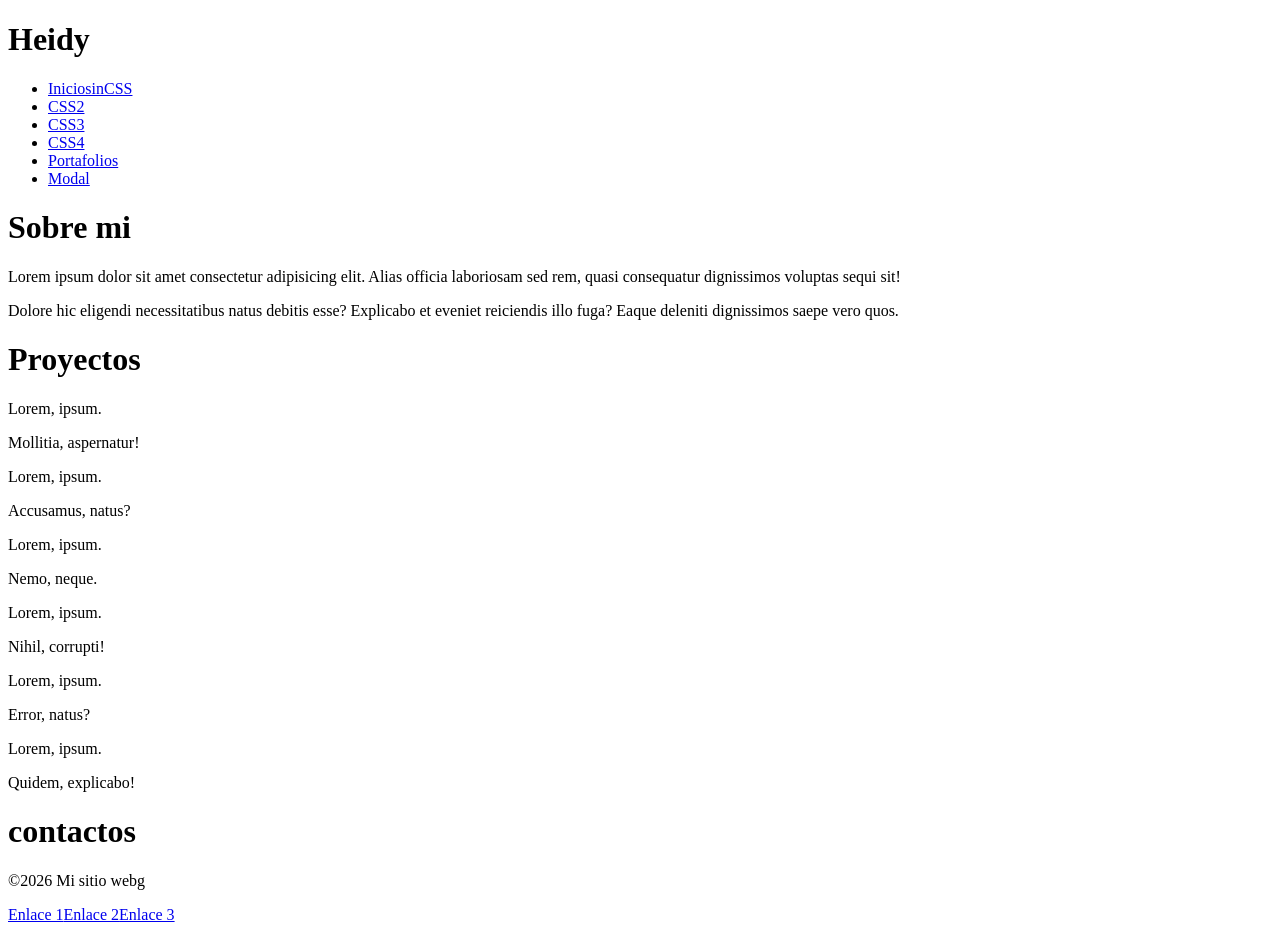
<file: index.html>
<!DOCTYPE html>
<html lang="en">
<head>
    <meta charset="UTF-8">
    <meta name="viewport" content="width=device-width, initial-scale=1.0">
    <title>Informacion</title>
</head>
<body>
  <h1>Heidy</h1>
    <nav>
    <ul>
        <li><a href="index.html">IniciosinCSS</a></li>
        <li><a href="index2.html">CSS2</a></li>
        <li><a href="index3.html">CSS3</a></li>
        <li><a href="index4.html">CSS4</a></li>
        <li><a href="portafolio.html">Portafolios</a></li>
        <li><a href="Modal.html">Modal</a></li>
    </ul>
  </nav>
  <h1>Sobre mi</h1>
  <section id="sobremi">
    <p>Lorem ipsum dolor sit amet consectetur adipisicing elit. Alias officia laboriosam sed rem, quasi consequatur dignissimos voluptas sequi sit!</p>
    <p>Dolore hic eligendi necessitatibus natus debitis esse? Explicabo et eveniet reiciendis illo fuga? Eaque deleniti dignissimos saepe vero quos.</p>
  </section>
  <h1>Proyectos</h1>
  <section>
    <article>
        <p>Lorem, ipsum.</p>
        <p>Mollitia, aspernatur!</p>
    </article>
    <article>
        <p>Lorem, ipsum.</p>
        <p>Accusamus, natus?</p>
    </article>
    <article>
        <p>Lorem, ipsum.</p>
        <p>Nemo, neque.</p>
    </article>
  </section>
  <section>
    <article>
        <p>Lorem, ipsum.</p>
        <p>Nihil, corrupti!</p>
    </article>
    <article>
        <p>Lorem, ipsum.</p>
        <p>Error, natus?</p>
    </article>
    <article>
        <p>Lorem, ipsum.</p>
        <p>Quidem, explicabo!</p>
    </article>
  </section>
  <h1>contactos</h1>
  <footer>
    <p>&copy;2026 Mi sitio webg</p>
<nav><a href="Estilo2.css">Enlace 1</a><a href="Estilo3.css">Enlace 2</a><a href="Estilo4.css">Enlace 3</a></nav>  </footer>

</body>
</html>
</file>
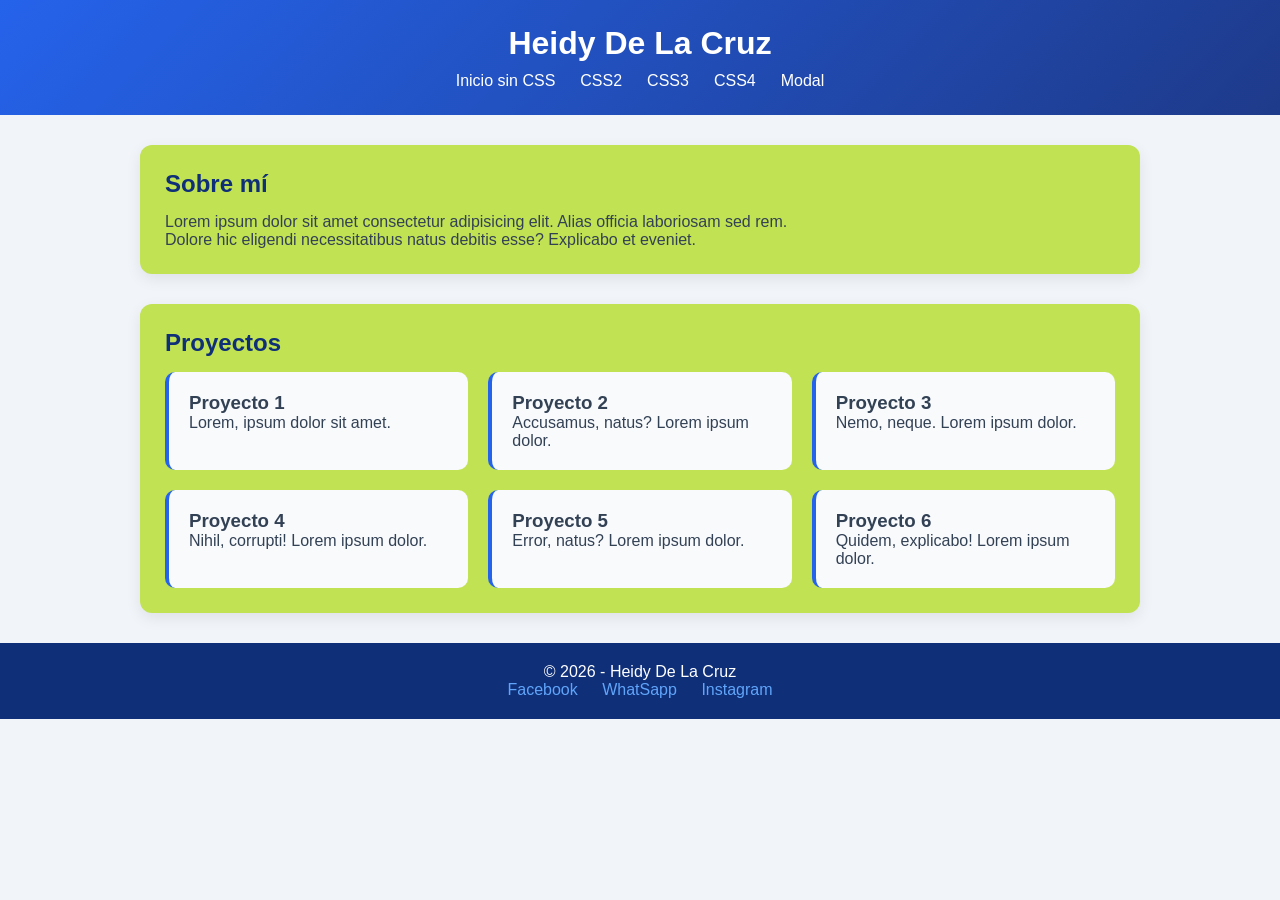
<file: index2.html>
<!DOCTYPE html>
<html lang="es">
<head>
    <meta charset="UTF-8">
    <meta name="viewport" content="width=device-width, initial-scale=1.0">
    <title>Portafolio - Heidy</title>
    <link rel="stylesheet" href="Estilo2.css">
</head>

<body>

    <!-- HEADER -->
    <header>
        <h1>Heidy De La Cruz</h1>
        <nav>
            <ul>
                <li><a href="index.html">Inicio sin CSS</a></li>
                <li><a href="index2.html">CSS2</a></li>
                <li><a href="index3.html">CSS3</a></li>
                <li><a href="index4.html">CSS4</a></li>
                <li><a href="Modal.html">Modal</a></li>
            </ul>
        </nav>
    </header>

    <!-- SOBRE MI -->
    <main>

        <section id="sobremi">
            <h2>Sobre mí</h2>
            <p>Lorem ipsum dolor sit amet consectetur adipisicing elit. Alias officia laboriosam sed rem.</p>
            <p>Dolore hic eligendi necessitatibus natus debitis esse? Explicabo et eveniet.</p>
        </section>

        <!-- PROYECTOS -->
        <section id="proyectos">
            <h2>Proyectos</h2>

            <div class="grid">
                <article>
                    <h3>Proyecto 1</h3>
                    <p>Lorem, ipsum dolor sit amet.</p>
                </article>

                <article>
                    <h3>Proyecto 2</h3>
                    <p>Accusamus, natus? Lorem ipsum dolor.</p>
                </article>

                <article>
                    <h3>Proyecto 3</h3>
                    <p>Nemo, neque. Lorem ipsum dolor.</p>
                </article>

                <article>
                    <h3>Proyecto 4</h3>
                    <p>Nihil, corrupti! Lorem ipsum dolor.</p>
                </article>

                <article>
                    <h3>Proyecto 5</h3>
                    <p>Error, natus? Lorem ipsum dolor.</p>
                </article>

                <article>
                    <h3>Proyecto 6</h3>
                    <p>Quidem, explicabo! Lorem ipsum dolor.</p>
                </article>
            </div>
        </section>

    </main>

    <!-- FOOTER -->
    <footer>
        <p>&copy; 2026 - Heidy De La Cruz</p>
        <div class="links">
            <a href="#">Facebook</a>
            <a href="#">WhatSapp</a>
            <a href="#">Instagram</a>
        </div>
    </footer>

</body>
</html>
</file>
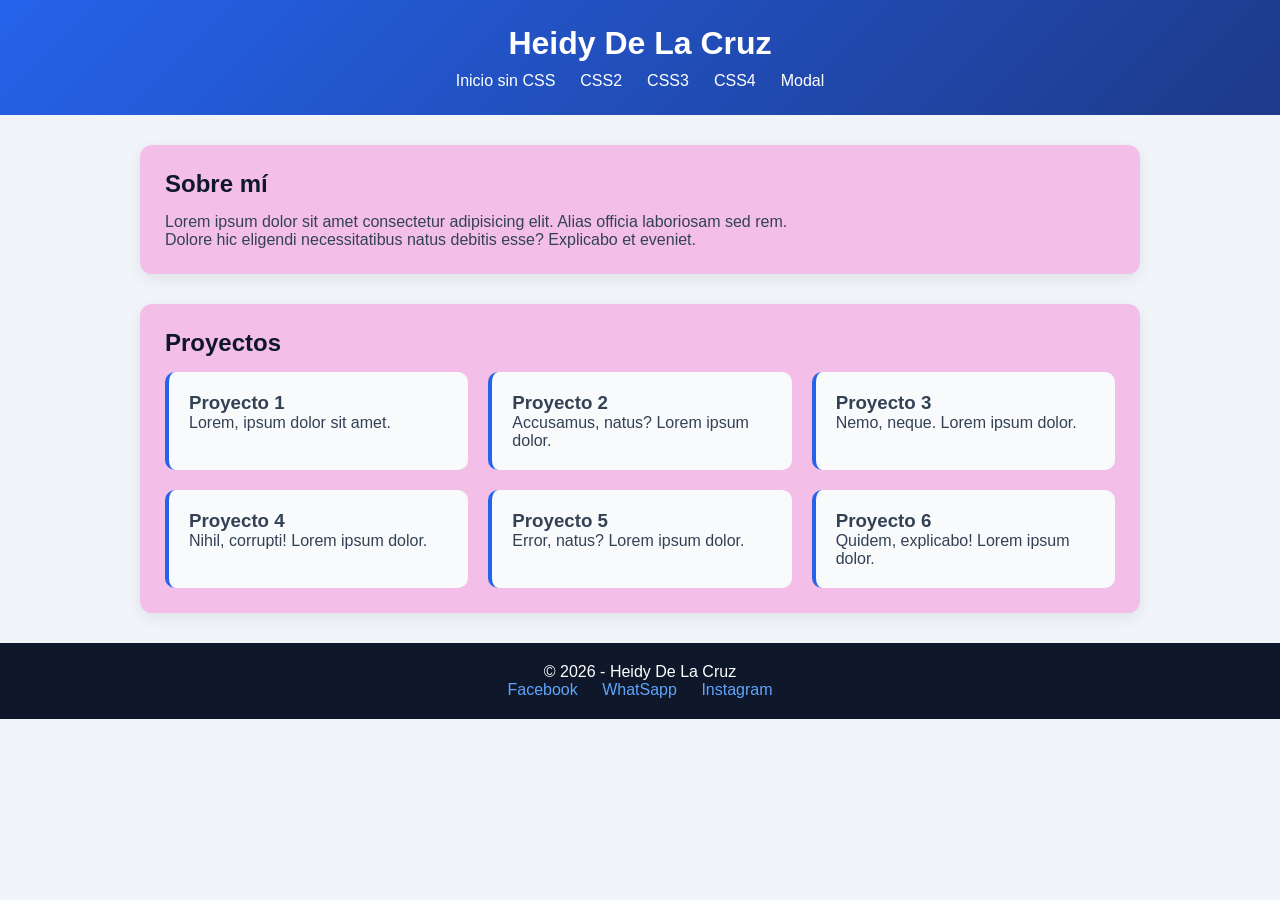
<file: index3.html>
<!DOCTYPE html>
<html lang="es">
<head>
    <meta charset="UTF-8">
    <meta name="viewport" content="width=device-width, initial-scale=1.0">
    <title>Portafolio - Heidy</title>
    <link rel="stylesheet" href="Estilo3.css">
</head>

<body>

    <!-- HEADER -->
    <header>
        <h1>Heidy De La Cruz</h1>
        <nav>
            <ul>
                <li><a href="index.html">Inicio sin CSS</a></li>
                <li><a href="index2.html">CSS2</a></li>
                <li><a href="index3.html">CSS3</a></li>
                <li><a href="index4.html">CSS4</a></li>
                <li><a href="Modal.html">Modal</a></li>
            </ul>
        </nav>
    </header>

    <!-- SOBRE MI -->
    <main>

        <section id="sobremi">
            <h2>Sobre mí</h2>
            <p>Lorem ipsum dolor sit amet consectetur adipisicing elit. Alias officia laboriosam sed rem.</p>
            <p>Dolore hic eligendi necessitatibus natus debitis esse? Explicabo et eveniet.</p>
        </section>

        <!-- PROYECTOS -->
        <section id="proyectos">
            <h2>Proyectos</h2>

            <div class="grid">
                <article>
                    <h3>Proyecto 1</h3>
                    <p>Lorem, ipsum dolor sit amet.</p>
                </article>

                <article>
                    <h3>Proyecto 2</h3>
                    <p>Accusamus, natus? Lorem ipsum dolor.</p>
                </article>

                <article>
                    <h3>Proyecto 3</h3>
                    <p>Nemo, neque. Lorem ipsum dolor.</p>
                </article>

                <article>
                    <h3>Proyecto 4</h3>
                    <p>Nihil, corrupti! Lorem ipsum dolor.</p>
                </article>

                <article>
                    <h3>Proyecto 5</h3>
                    <p>Error, natus? Lorem ipsum dolor.</p>
                </article>

                <article>
                    <h3>Proyecto 6</h3>
                    <p>Quidem, explicabo! Lorem ipsum dolor.</p>
                </article>
            </div>
        </section>

    </main>

    <!-- FOOTER -->
    <footer>
        <p>&copy; 2026 - Heidy De La Cruz</p>
        <div class="links">
            <a href="#">Facebook</a>
            <a href="#">WhatSapp</a>
            <a href="#">Instagram</a>
        </div>
    </footer>

</body>
</html>
</file>
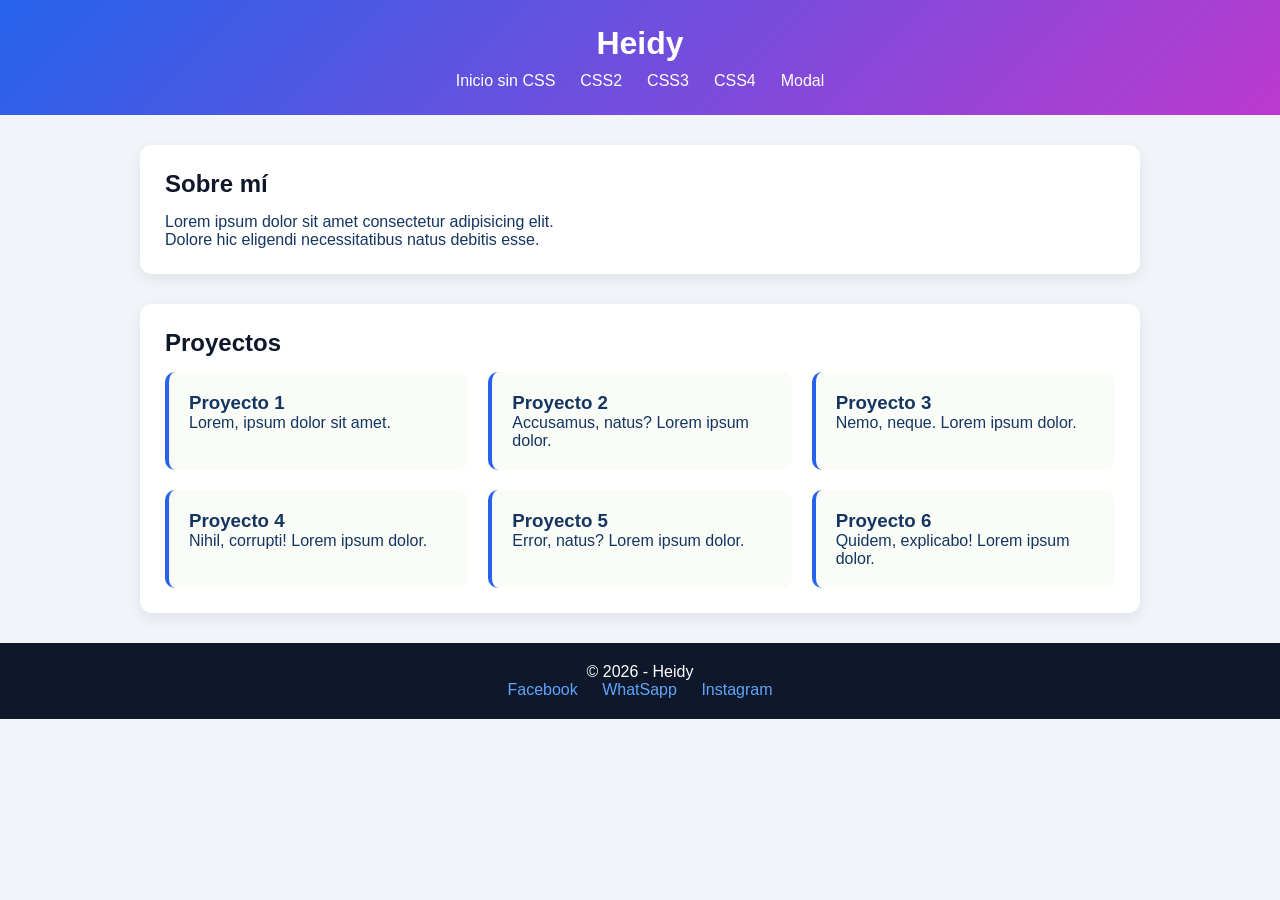
<file: index4.html>
<!DOCTYPE html>
<html lang="es">
<head>
    <meta charset="UTF-8">
    <meta name="viewport" content="width=device-width, initial-scale=1.0">
    <title>Portafolio - Heidy</title>
    <link rel="stylesheet" href="Estilo4.css">
</head>

<body>

    <!-- HEADER -->
    <header>
        <h1>Heidy</h1>
        <nav>
            <ul>
                <li><a href="index.html">Inicio sin CSS</a></li>
                <li><a href="index2.html">CSS2</a></li>
                <li><a href="index3.html">CSS3</a></li>
                <li><a href="index4.html">CSS4</a></li>
                <li><a href="Modal.html">Modal</a></li>
            </ul>
        </nav>
    </header>

    <!-- CONTENIDO -->
    <main>

        <!-- SOBRE MI -->
        <section id="sobremi">
            <h2>Sobre mí</h2>
            <p>Lorem ipsum dolor sit amet consectetur adipisicing elit.</p>
            <p>Dolore hic eligendi necessitatibus natus debitis esse.</p>
        </section>

        <!-- PROYECTOS -->
        <section id="proyectos">
            <h2>Proyectos</h2>

            <div class="grid">
                <article>
                    <h3>Proyecto 1</h3>
                    <p>Lorem, ipsum dolor sit amet.</p>
                </article>

                <article>
                    <h3>Proyecto 2</h3>
                    <p>Accusamus, natus? Lorem ipsum dolor.</p>
                </article>

                <article>
                    <h3>Proyecto 3</h3>
                    <p>Nemo, neque. Lorem ipsum dolor.</p>
                </article>

                <article>
                    <h3>Proyecto 4</h3>
                    <p>Nihil, corrupti! Lorem ipsum dolor.</p>
                </article>

                <article>
                    <h3>Proyecto 5</h3>
                    <p>Error, natus? Lorem ipsum dolor.</p>
                </article>

                <article>
                    <h3>Proyecto 6</h3>
                    <p>Quidem, explicabo! Lorem ipsum dolor.</p>
                </article>
            </div>

        </section>

    </main>

    <!-- FOOTER -->
    <footer>
        <p>&copy; 2026 - Heidy</p>
        <div class="links">
            <a href="#">Facebook</a>
            <a href="#">WhatSapp</a>
            <a href="#">Instagram</a>
        </div>
    </footer>

</body>
</html>
</file>
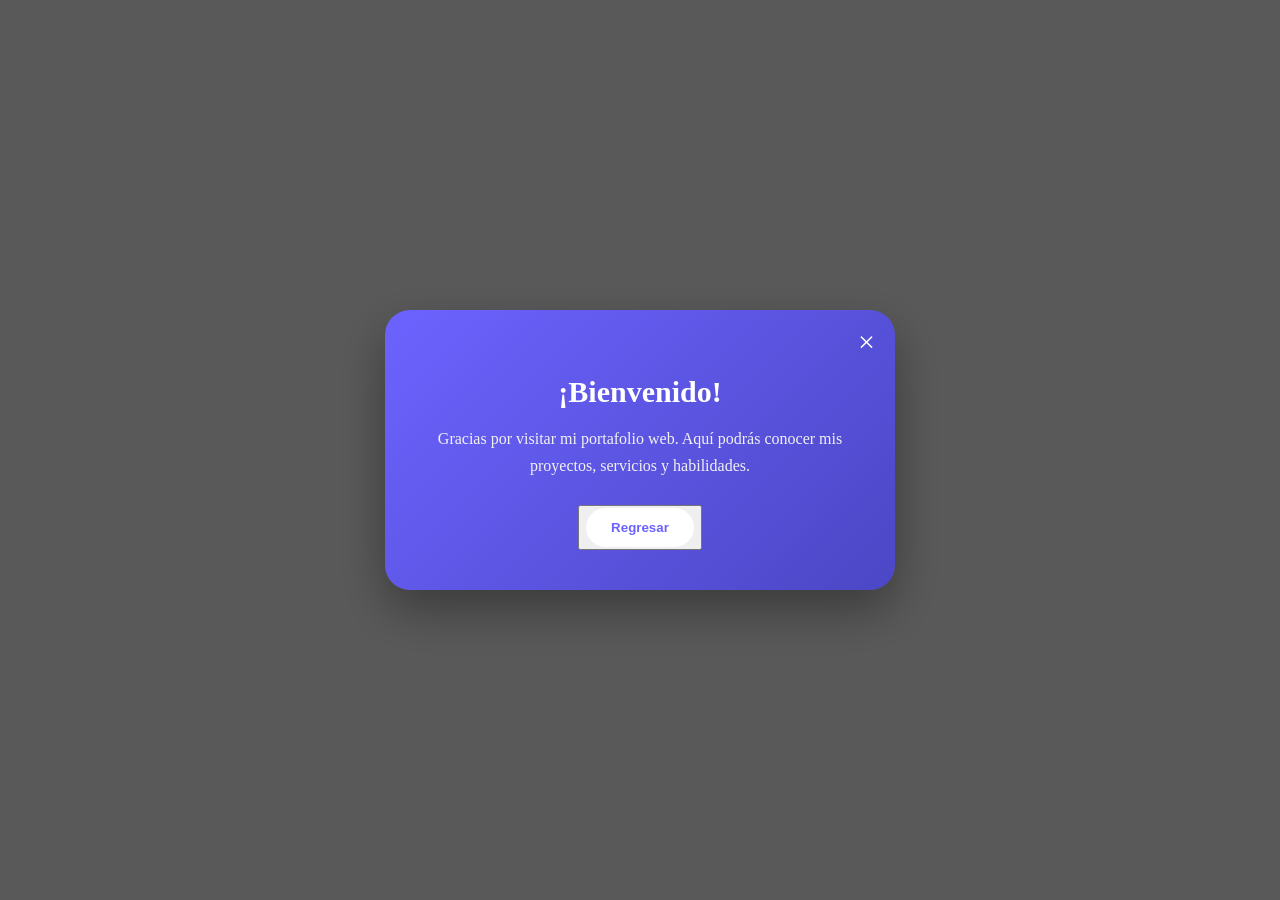
<file: Modal.html>
<!DOCTYPE html>
<html lang="en">
<head>
    <meta charset="UTF-8">
    <meta name="viewport" content="width=device-width, initial-scale=1.0">
    <title>Document</title>
    <link rel="stylesheet" href="modal.css">
</head>
<body>
    <div class="modal" id="modal">

    <div class="contenido">

        <span class="cerrar" id="cerrar">
            &times;
        </span>

        <h2>¡Bienvenido!</h2>

        <p>
            Gracias por visitar mi portafolio web.
            Aquí podrás conocer mis proyectos,
            servicios y habilidades.
        </p>

        <button>
            <a href="index.html" class="btn-regresar">
             Regresar
            </a>
        </button>
        

    </div>

    </div>
    <script>

const modal = document.getElementById("modal");
const cerrar = document.getElementById("cerrar");

/* ABRIR */
window.onload = () => {
    modal.classList.add("active");
};

/* CERRAR */
cerrar.onclick = () => {
    modal.classList.remove("active");
};

/* CERRAR FUERA */
window.onclick = (e) => {

    if(e.target == modal){
        modal.classList.remove("active");
    }

};

</script>
</body>
</html>
</file>
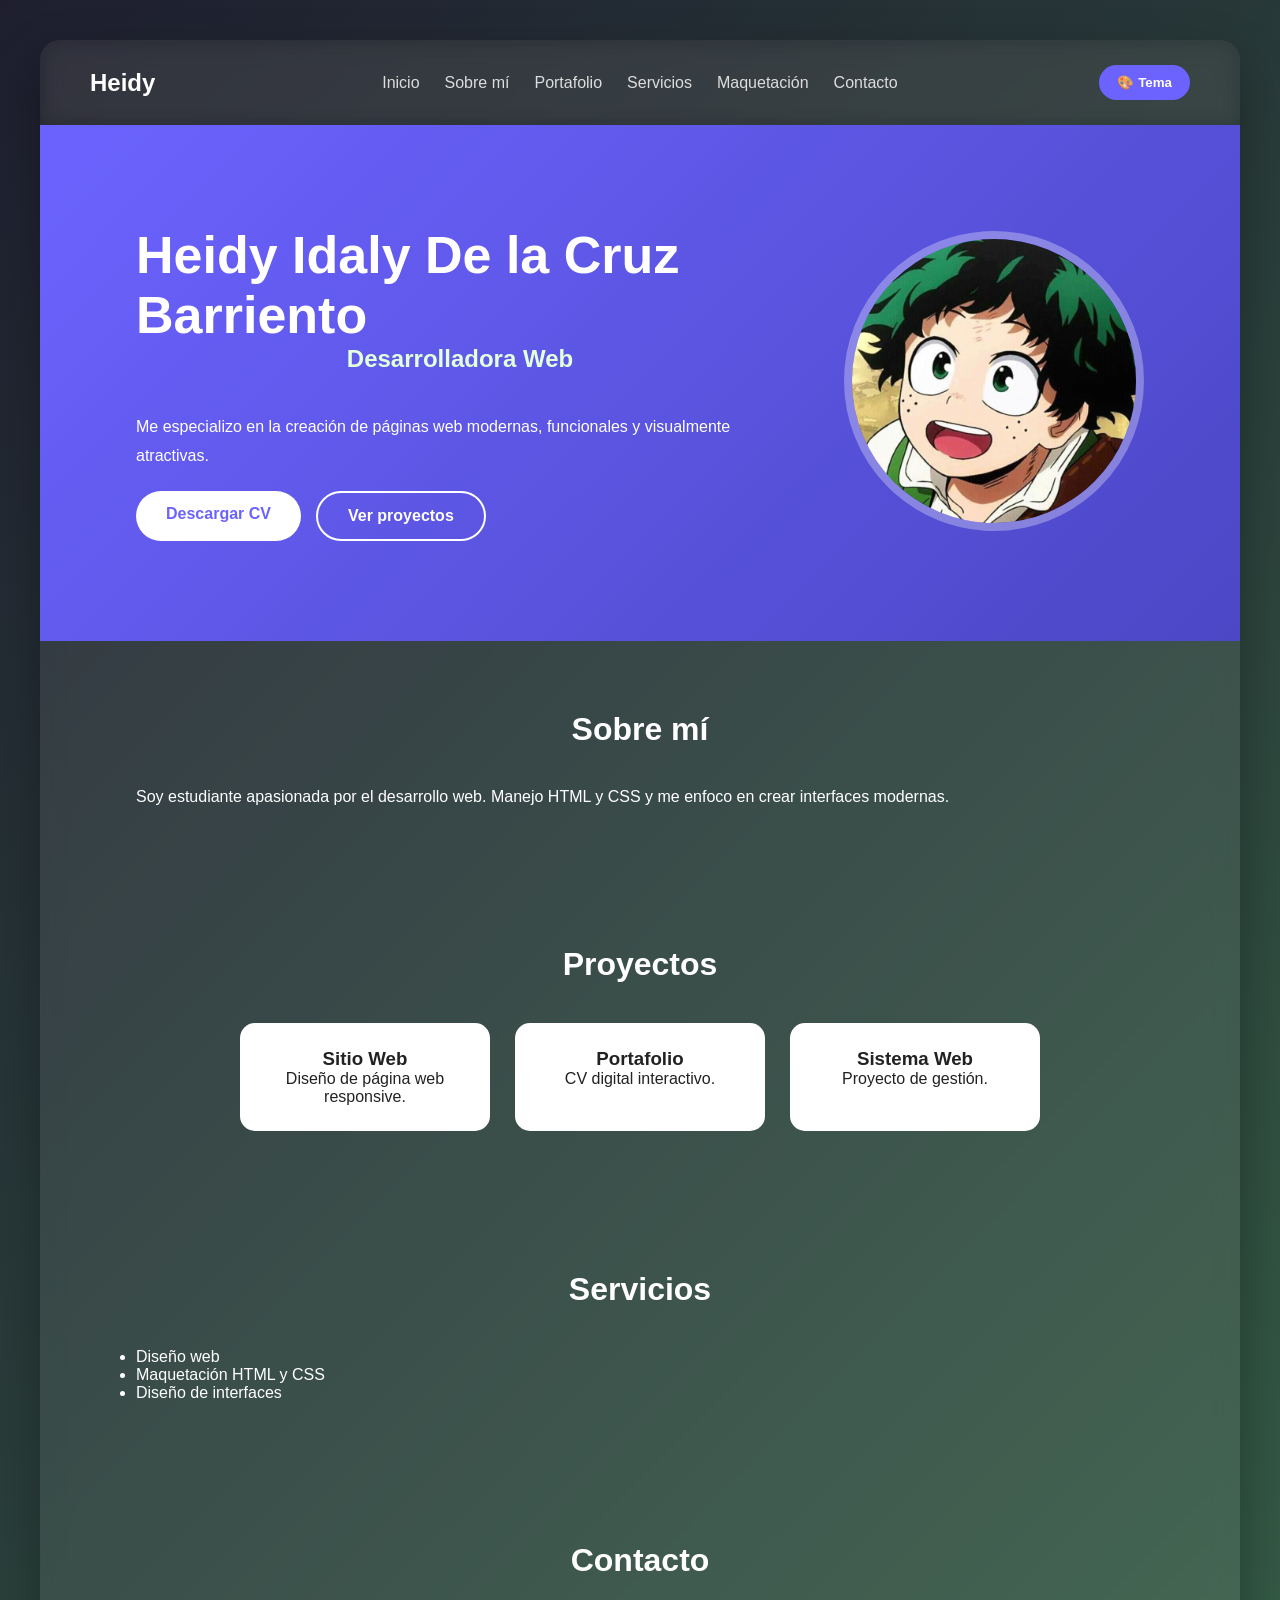
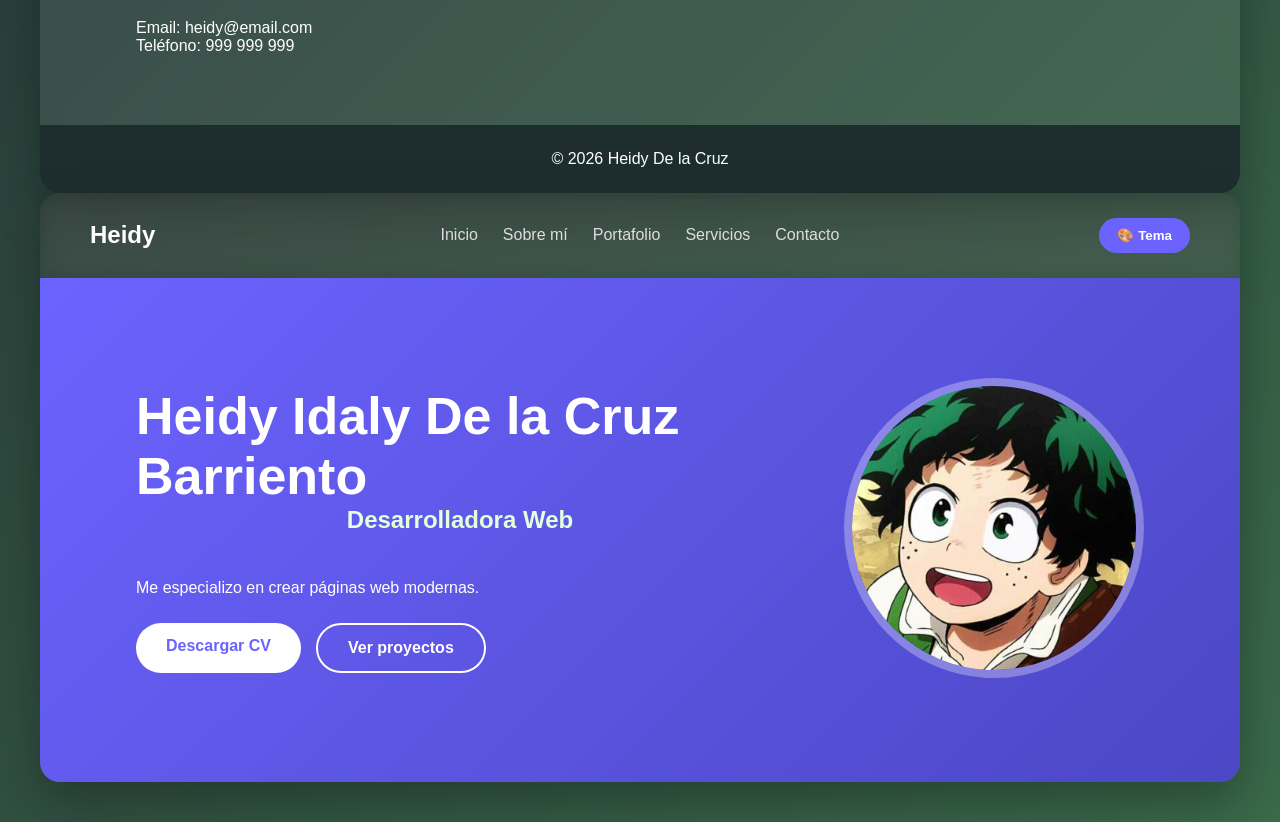
<file: portafolio.html>
<!DOCTYPE html>
<html lang="en">
<head>
    <meta charset="UTF-8">
    <meta name="viewport" content="width=device-width, initial-scale=1.0">
    <title>Document</title>
    <link rel="stylesheet" href="portafolio.css">
</head>

<body>

<div class="container">

    <!-- HEADER -->
    <header>

        <a href="#" class="logo">Heidy</a>

        <!-- BOTON HAMBURGUESA -->
        <div class="menu-toggle" id="menu-toggle">
            ☰
        </div>
        <!-- NAVBAR -->
        <nav class="navbar" id="navbar">
            <a href="#inicio" class="active">Inicio</a>
            <a href="#sobre">Sobre mí</a>
            <a href="#proyectos">Portafolio</a>
            <a href="#servicios">Servicios</a>
            <a href="index.html">Maquetación</a>
            <a href="#contacto">Contacto</a>
        </nav>

        <!-- BOTON TEMA -->
    <button class="theme-btn" id="theme-btn">
    🎨 Tema
    </button>

<!-- PALETA -->
    <div class="color-picker" id="color-picker">

    <span class="color color1" data-color="#6c63ff"></span>

    <span class="color color2" data-color="#ff6b6b"></span>

    <span class="color color3" data-color="#00b894"></span>

    <span class="color color4" data-color="#f39c12"></span>

    <span class="color color5" data-color="#e84393"></span>

    </div>
    </header>

    <!-- PORTADA -->
    <section id="inicio" class="inicio">

        <div class="inicio-detalle">
            <h1>Heidy Idaly De la Cruz Barriento</h1>
            <h2>Desarrolladora Web</h2>

            <p>
                Me especializo en la creación de páginas web modernas,
                funcionales y visualmente atractivas.
            </p>

            <div class="botones">
                <a href="cv_heidy.pdf.pdf" download class="btn btn-primary">
                    Descargar CV
                </a>

                <a href="#proyectos" class="btn btn-outline">
                    Ver proyectos
                </a>
            </div>
        </div>

        <div class="perfil">
            <img src="deku.jpg" alt="Foto de perfil">
        </div>

    </section>

    <!-- SOBRE MÍ -->
    <section id="sobre">
        <h2>Sobre mí</h2>

        <p>
            Soy estudiante apasionada por el desarrollo web.
            Manejo HTML y CSS y me enfoco en crear interfaces modernas.
        </p>
    </section>

    <!-- PROYECTOS -->
    <section id="proyectos">

        <h2>Proyectos</h2>

        <div class="cards">

            <div class="card">
                <h3>Sitio Web</h3>
                <p>Diseño de página web responsive.</p>
            </div>

            <div class="card">
                <h3>Portafolio</h3>
                <p>CV digital interactivo.</p>
            </div>

            <div class="card">
                <h3>Sistema Web</h3>
                <p>Proyecto de gestión.</p>
            </div>

        </div>

    </section>

    <!-- SERVICIOS -->
    <section id="servicios">
        <h2>Servicios</h2>

        <ul>
            <li>Diseño web</li>
            <li>Maquetación HTML y CSS</li>
            <li>Diseño de interfaces</li>
        </ul>
    </section>

    <!-- CONTACTO -->
    <section id="contacto">
        <h2>Contacto</h2>

        <p>Email: heidy@email.com</p>
        <p>Teléfono: 999 999 999</p>
    </section>

    <!-- FOOTER -->
    <footer>
        <p>&copy; 2026 Heidy De la Cruz</p>
    </footer>

</div>
<!DOCTYPE html>
<html lang="es">
<head>
    <meta charset="UTF-8">
    <meta name="viewport" content="width=device-width, initial-scale=1.0">
    <title>Portafolio</title>
    <link rel="stylesheet" href="portafolio.css">
</head>

<body>

<div class="container">

    <!-- HEADER -->
    <header>

        <a href="#" class="logo">Heidy</a>

        <!-- HAMBURGUESA -->
        <div class="menu-toggle" id="menu-toggle">☰</div>

        <!-- NAV -->
        <nav class="navbar" id="navbar">
            <a href="#inicio">Inicio</a>
            <a href="#sobre">Sobre mí</a>
            <a href="#proyectos">Portafolio</a>
            <a href="#servicios">Servicios</a>
            <a href="#contacto">Contacto</a>
        </nav>

        <!-- BOTON TEMA -->
        <button class="theme-btn" id="theme-btn">🎨 Tema</button>

        <!-- PALETA -->
        <div class="color-picker" id="color-picker">
            <span class="color color1" data-color="#6c63ff"></span>
            <span class="color color2" data-color="#ff6b6b"></span>
            <span class="color color3" data-color="#00b894"></span>
            <span class="color color4" data-color="#f39c12"></span>
            <span class="color color5" data-color="#e84393"></span>
        </div>

    </header>

    <!-- PORTADA -->
    <section id="inicio" class="inicio">
        <div class="inicio-detalle">
            <h1>Heidy Idaly De la Cruz Barriento</h1>
            <h2>Desarrolladora Web</h2>
            <p>Me especializo en crear páginas web modernas.</p>

            <div class="botones">
                <a href="cv.pdf" download class="btn btn-primary">Descargar CV</a>
                <a href="#proyectos" class="btn btn-outline">Ver proyectos</a>
            </div>
        </div>

        <div class="perfil">
            <img src="deku.jpg" alt="Foto">
        </div>
    </section>

</div>

<!-- ✅ SCRIPT AL FINAL (ARREGLA TODO) -->
<script>
document.addEventListener("DOMContentLoaded", () => {

    const menuToggle = document.getElementById("menu-toggle");
    const navbar = document.getElementById("navbar");

    menuToggle.addEventListener("click", () => {
        navbar.classList.toggle("active");
    });

    const themeBtn = document.getElementById("theme-btn");
    const colorPicker = document.getElementById("color-picker");

    themeBtn.addEventListener("click", () => {
        colorPicker.classList.toggle("active");
    });

    const colors = document.querySelectorAll(".color");

    colors.forEach(color => {
        color.addEventListener("click", () => {
            const selectedColor = color.getAttribute("data-color");

            document.documentElement.style.setProperty("--primary", selectedColor);
            document.documentElement.style.setProperty("--secondary", selectedColor);
        });
    });

});
</script>
</body>
</html>
</file>
<file: Estilo2.css>
/* RESET */
*{
    margin: 0;
    padding: 0;
    box-sizing: border-box;
    font-family: 'Segoe UI', sans-serif;
}

/* COLORES */
:root{
    --bg: #f1f5f9;
    --primary: #2563eb;
    --dark: #0f2f78;
    --text: #334155;
    --white: #ffffff;
}

/* BODY */
body{
    background: var(--bg);
    color: var(--text);
}

/* HEADER */
header{
    background: linear-gradient(135deg, #2563eb, #1e3a8a);
    color: white;
    padding: 25px;
    text-align: center;
}

nav ul{
    list-style: none;
    display: flex;
    justify-content: center;
    gap: 25px;
    margin-top: 10px;
}

nav a{
    color: white;
    text-decoration: none;
    transition: 0.3s;
}

nav a:hover{
    color: #8a7ae6;
}

/* SECCIONES */
section{
    max-width: 1000px;
    margin: 30px auto;
    background: rgb(193, 226, 83);
    padding: 25px;
    border-radius: 12px;
    box-shadow: 0 5px 15px rgba(0,0,0,0.08);
}

h2{
    margin-bottom: 15px;
    color: var(--dark);
}

/* GRID */
.grid{
    display: grid;
    grid-template-columns: repeat(auto-fit, minmax(250px, 1fr));
    gap: 20px;
}

/* CARDS */
article{
    background: #f8fafc;
    padding: 20px;
    border-radius: 10px;
    border-left: 4px solid var(--primary);
    transition: 0.3s;
}

article:hover{
    transform: translateY(-5px);
    box-shadow: 0 8px 20px rgba(0,0,0,0.1);
}

/* FOOTER */
footer{
    background: var(--dark);
    color: white;
    text-align: center;
    padding: 20px;
}

.links a{
    color: #60a5fa;
    margin: 10px;
    text-decoration: none;
}

.links a:hover{
    color: white;
}
</file>
<file: Estilo3.css>
/* RESET */
*{
    margin: 0;
    padding: 0;
    box-sizing: border-box;
    font-family: 'Segoe UI', sans-serif;
}

/* COLORES */
:root{
    --bg: #f1f5f9;
    --primary: #2563eb;
    --dark: #0f172a;
    --text: #334155;
    --white: #ffffff;
}

/* BODY */
body{
    background: var(--bg);
    color: var(--text);
}

/* HEADER */
header{
    background: linear-gradient(135deg, #2563eb, #1e3a8a);
    color: white;
    padding: 25px;
    text-align: center;
}

nav ul{
    list-style: none;
    display: flex;
    justify-content: center;
    gap: 25px;
    margin-top: 10px;
}

nav a{
    color: white;
    text-decoration: none;
    transition: 0.3s;
}

nav a:hover{
    color: #facc15;
}

/* SECCIONES */
section{
    max-width: 1000px;
    margin: 30px auto;
    background: rgb(243, 191, 233);
    padding: 25px;
    border-radius: 12px;
    box-shadow: 0 5px 15px rgba(0,0,0,0.08);
}

h2{
    margin-bottom: 15px;
    color: var(--dark);
}

/* GRID */
.grid{
    display: grid;
    grid-template-columns: repeat(auto-fit, minmax(250px, 1fr));
    gap: 20px;
}

/* CARDS */
article{
    background: #f8fafc;
    padding: 20px;
    border-radius: 10px;
    border-left: 4px solid var(--primary);
    transition: 0.3s;
}

article:hover{
    transform: translateY(-5px);
    box-shadow: 0 8px 20px rgba(0,0,0,0.1);
}

/* FOOTER */
footer{
    background: var(--dark);
    color: white;
    text-align: center;
    padding: 20px;
}

.links a{
    color: #60a5fa;
    margin: 10px;
    text-decoration: none;
}

.links a:hover{
    color: white;
}
</file>
<file: Estilo4.css>
/* RESET */
*{
    margin: 0;
    padding: 0;
    box-sizing: border-box;
    font-family: 'Segoe UI', sans-serif;
}

/* COLORES */
:root{
    --bg: #f1f5f9;
    --primary: #2563eb;
    --dark: #0f172a;
    --text: #153561;
    --white: #ffffff;
}

/* BODY */
body{
    background: var(--bg);
    color: var(--text);
}

/* HEADER */
header{
    background: linear-gradient(135deg, #2563eb, hsl(292, 61%, 52%));
    color: white;
    padding: 25px;
    text-align: center;
}

nav ul{
    list-style: none;
    display: flex;
    justify-content: center;
    gap: 25px;
    margin-top: 10px;
}

nav a{
    color: white;
    text-decoration: none;
    transition: 0.3s;
}

nav a:hover{
    color: #facc15;
}

/* SECCIONES */
section{
    max-width: 1000px;
    margin: 30px auto;
    background: white;
    padding: 25px;
    border-radius: 12px;
    box-shadow: 0 5px 15px rgba(0,0,0,0.08);
}

h2{
    margin-bottom: 15px;
    color: var(--dark);
}

/* GRID */
.grid{
    display: grid;
    grid-template-columns: repeat(auto-fit, minmax(250px, 1fr));
    gap: 20px;
}

/* CARDS */
article{
    background: #fafcf8;
    padding: 20px;
    border-radius: 10px;
    border-left: 4px solid var(--primary);
    transition: 0.3s;
}

article:hover{
    transform: translateY(-5px);
    box-shadow: 0 8px 20px rgba(0,0,0,0.1);
}

/* FOOTER */
footer{
    background: var(--dark);
    color: white;
    text-align: center;
    padding: 20px;
}

.links a{
    color: #60a5fa;
    margin: 10px;
    text-decoration: none;
}

.links a:hover{
    color: white;
}
</file>
<file: modal.css>
/* =========================
   MODAL MODERNO
========================= */

.modal{
    display:none;

    position:fixed;
    top:0;
    left:0;

    width:100%;
    height:100%;

    background:rgba(0,0,0,0.65);
    backdrop-filter:blur(8px);

    justify-content:center;
    align-items:center;

    z-index:9999;

    animation:fadeModal 0.4s ease;
}

/* MOSTRAR MODAL */
.modal.active{
    display:flex;
}

/* CONTENIDO */
.contenido{
    position:relative;

    width:90%;
    max-width:450px;

    padding:40px 30px;

    border-radius:25px;

    background:linear-gradient(
        135deg,
        #6c63ff,
        #4b47c5
    );

    color:white;

    text-align:center;

    box-shadow:0 20px 50px rgba(0,0,0,0.35);

    animation:modalShow 0.5s ease;
}

/* TITULO */
.contenido h2{
    font-size:30px;
    margin-bottom:15px;
}

/* TEXTO */
.contenido p{
    line-height:1.7;
    margin-bottom:25px;
    color:#f1f1f1;
}


/* BOTON REGRESAR */
.btn-regresar{
    display:inline-block;

    padding:12px 25px;

    border-radius:30px;

    background:white;
    color:#6c63ff;

    text-decoration:none;

    font-weight:bold;

    transition:0.3s;
}

.btn-regresar:hover{
    transform:translateY(-4px) scale(1.05);

    background:#f1f1f1;

    box-shadow:0 10px 20px rgba(0,0,0,0.2);
}
/* BOTON CERRAR */
.cerrar{
    position:absolute;
    top:15px;
    right:20px;

    font-size:30px;
    cursor:pointer;

    transition:0.3s;
}

.cerrar:hover{
    transform:rotate(90deg) scale(1.2);
}

/* ANIMACIONES */
@keyframes modalShow{

    from{
        opacity:0;
        transform:translateY(-50px) scale(0.8);
    }

    to{
        opacity:1;
        transform:translateY(0) scale(1);
    }
}

@keyframes fadeModal{

    from{
        opacity:0;
    }

    to{
        opacity:1;
    }
}

/* RESPONSIVE */
@media(max-width:768px){

    .contenido{
        padding:30px 20px;
    }

    .contenido h2{
        font-size:24px;
    }

    .contenido p{
        font-size:15px;
    }

}
</file>
<file: portafolio.css>
/* =========================
   RESET
========================= */
*{
    margin:0;
    padding:0;
    box-sizing:border-box;
    scroll-behavior:smooth;
}

/* =========================
   VARIABLES
========================= */
:root{
    --primary:#6c63ff;
    --secondary:#4b47c5;
    --dark:#1e2e2f;
    --light:#f5f6fa;
    --text:#ffffff;
    --card:#ffffff;
    --bg1:#1e1e2f;
    --bg2:#3a6a4a;
}

/* MODO CLARO */
body.light-mode{
    --primary:#ee9dd3;
    --secondary:#ee8ece;
    --dark:#b87cfd;
    --light:#ffffff;
    --text:#f5eeee;
    --card:#ffffff;
    --bg1:#242525;
    --bg2:white;
}

/* =========================
   BODY
========================= */
body{
    font-family:'Segoe UI',sans-serif;
    background:linear-gradient(135deg,var(--bg1),var(--bg2));
    padding:40px;
    color:var(--text);
    transition:0.5s;
}

/* =========================
   CONTENEDOR
========================= */
.container{
    background:rgba(255,255,255,0.08);
    backdrop-filter:blur(12px);
    border-radius:20px;
    overflow:hidden;
    box-shadow:0 20px 50px rgba(0,0,0,0.3);
}

/* =========================
   HEADER
========================= */
header{
    display:flex;
    justify-content:space-between;
    align-items:center;
    padding:25px 50px;
    background:rgba(0,0,0,0.2);
    backdrop-filter:blur(10px);
    position:relative;
}

/* LOGO */
.logo{
    font-size:24px;
    font-weight:bold;
    color:white;
    text-decoration:none;
}

/* BOTON TEMA */
.theme-btn{
    background:var(--primary);
    border:none;
    padding:10px 18px;
    border-radius:30px;
    color:white;
    cursor:pointer;
    font-weight:bold;
    transition:0.3s;
}

.theme-btn:hover{
    transform:scale(1.08);
    background:var(--secondary);
}

/* =========================
   PALETA
========================= */
.color-picker{
    position:absolute;
    top:80px;
    right:20px;

    background:rgba(0,0,0,0.9);
    backdrop-filter:blur(10px);

    padding:15px;
    border-radius:15px;

    display:flex;
    gap:12px;

    opacity:0;
    visibility:hidden;

    transform:translateY(-10px);
    transition:0.4s;
    z-index:999;
}

.color-picker.active{
    opacity:1;
    visibility:visible;
    transform:translateY(0);
}

.color{
    width:35px;
    height:35px;
    border-radius:50%;
    cursor:pointer;
    border:3px solid white;
    transition:0.3s;
}

.color:hover{
    transform:scale(1.15);
}

.color1{ background:#6c63ff; }
.color2{ background:#bd16b5; }
.color3{ background:#00b894; }
.color4{ background:#f39c12; }
.color5{ background:#e84393; }

/* =========================
   NAVBAR
========================= */
.navbar{
    display:flex;
    align-items:center;
}

.navbar a{
    margin-left:25px;
    text-decoration:none;
    color:#ddd;
    font-weight:500;
    position:relative;
}

.navbar a::after{
    content:"";
    position:absolute;
    width:0%;
    height:2px;
    background:white;
    left:0;
    bottom:-5px;
    transition:0.3s;
}

.navbar a:hover::after{
    width:100%;
}

.navbar a:hover{
    color:white;
    transform:translateY(-2px);
}

/* =========================
   HAMBURGUESA
========================= */
.menu-toggle{
    display:none;
    font-size:32px;
    color:white;
    cursor:pointer;
}

/* =========================
   HERO
========================= */
.inicio{
    display:flex;
    align-items:center;
    justify-content:space-between;
    padding:100px 8%;
    gap:60px;
    background:linear-gradient(135deg,var(--primary),var(--secondary));
    color:white;
}

.inicio-detalle h1{
    font-size:52px;
}

.inicio-detalle h2{
    font-size:24px;
    color:#e4ffdc;
}

.inicio-detalle p{
    line-height:1.8;
    margin-top:15px;
}

/* BOTONES */
.botones{
    display:flex;
    gap:15px;
    margin-top:20px;
}

.btn{
    padding:14px 30px;
    border-radius:30px;
    text-decoration:none;
    font-weight:600;
    transition:0.3s;
}

.btn-primary{
    background:white;
    color:var(--primary);
}

.btn-primary:hover{
    transform:translateY(-5px);
}

.btn-outline{
    border:2px solid white;
    color:white;
}

.btn-outline:hover{
    background:white;
    color:var(--primary);
}

/* PERFIL */
.perfil img{
    width:300px;
    height:300px;
    border-radius:50%;
    object-fit:cover;
    border:8px solid rgba(255,255,255,0.3);
}

/* =========================
   SECCIONES
========================= */
section{
    padding:70px 8%;
}

section h2{
    text-align:center;
    font-size:32px;
    margin-bottom:40px;
}

/* CARDS */
.cards{
    display:flex;
    gap:25px;
    justify-content:center;
    flex-wrap:wrap;
}

.card{
    background:var(--card);
    color:#222;
    padding:25px;
    border-radius:15px;
    width:250px;
    text-align:center;
}

/* FOOTER */
footer{
    text-align:center;
    padding:25px;
    background:var(--dark);
    color:white;
}

/* =========================
   RESPONSIVE
========================= */
@media (max-width:768px){

    body{
        padding:20px;
    }

    header{
        flex-direction:row;
        justify-content:space-between;
        padding:20px;
    }

    .menu-toggle{
        display:block;
    }

    .navbar{
        position:absolute;
        top:100%;
        left:0;
        width:100%;
        background:rgba(0,0,0,0.95);

        flex-direction:column;
        align-items:center;
        gap:20px;

        padding:25px 0;

        opacity:0;
        visibility:hidden;
        transform:translateY(-20px);
        transition:0.4s;
    }

    .navbar.active{
        opacity:1;
        visibility:visible;
        transform:translateY(0);
    }

    .inicio{
        flex-direction:column;
        text-align:center;
    }

    .perfil{
        display:flex;
        justify-content:center;
    }

    .botones{
        flex-direction:column;
        align-items:center;
    }

    .btn{
        width:80%;
    }

    .cards{
        flex-direction:column;
        align-items:center;
    }
}
</file>
